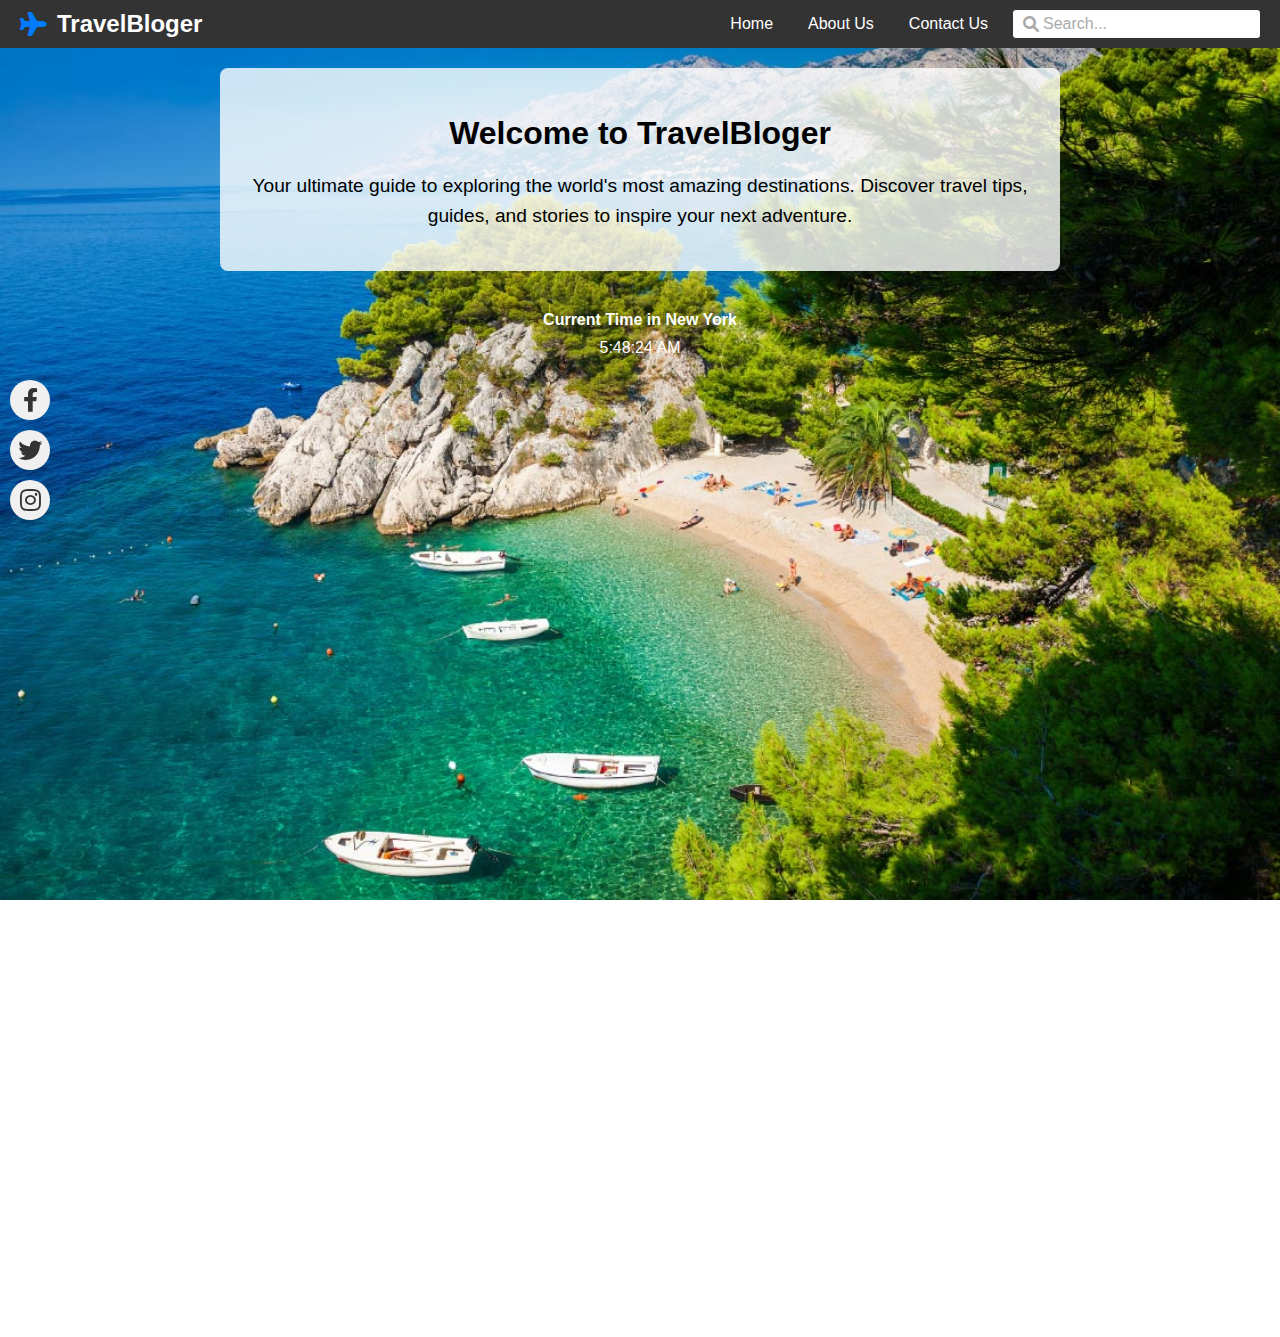
<file: index.html>
<!DOCTYPE html>
<html lang="en">
<head>
  <meta charset="UTF-8">
  <title>TravelBloger</title>
  <!-- Font Awesome for icons -->
  <link rel="stylesheet" href="https://cdnjs.cloudflare.com/ajax/libs/font-awesome/6.0.0-beta3/css/all.min.css">
  <!-- External CSS -->
  <link rel="stylesheet" href="travel_recommendation.css">
</head>
<body>
  <div class="social-sidebar">
    <a href="https://www.facebook.com" target="_blank"><i class="fab fa-facebook-f"></i></a>
    <a href="https://www.twitter.com" target="_blank"><i class="fab fa-twitter"></i></a>
    <a href="https://www.instagram.com" target="_blank"><i class="fab fa-instagram"></i></a>
</div>

  <div id="navbar-container"></div>

  <section class="introduction">
    <h2>Welcome to TravelBloger</h2>
    <p>Your ultimate guide to exploring the world's most amazing destinations. Discover travel tips, guides, and stories to inspire your next adventure.</p>
  </section>

  <div class="time-display">
    <h1>Current Time in New York</h1>
    <p id="newYorkTime"></p>
  </div>

  <div class="cards-section" id="cards-section">
    <div class="cards" id="cards-container"></div>
  </div>

  <!-- External JavaScript -->
  <script src="navbar.js"></script>
  <script src="travel_recommendation.js"></script>
</body>
</html>
</file>
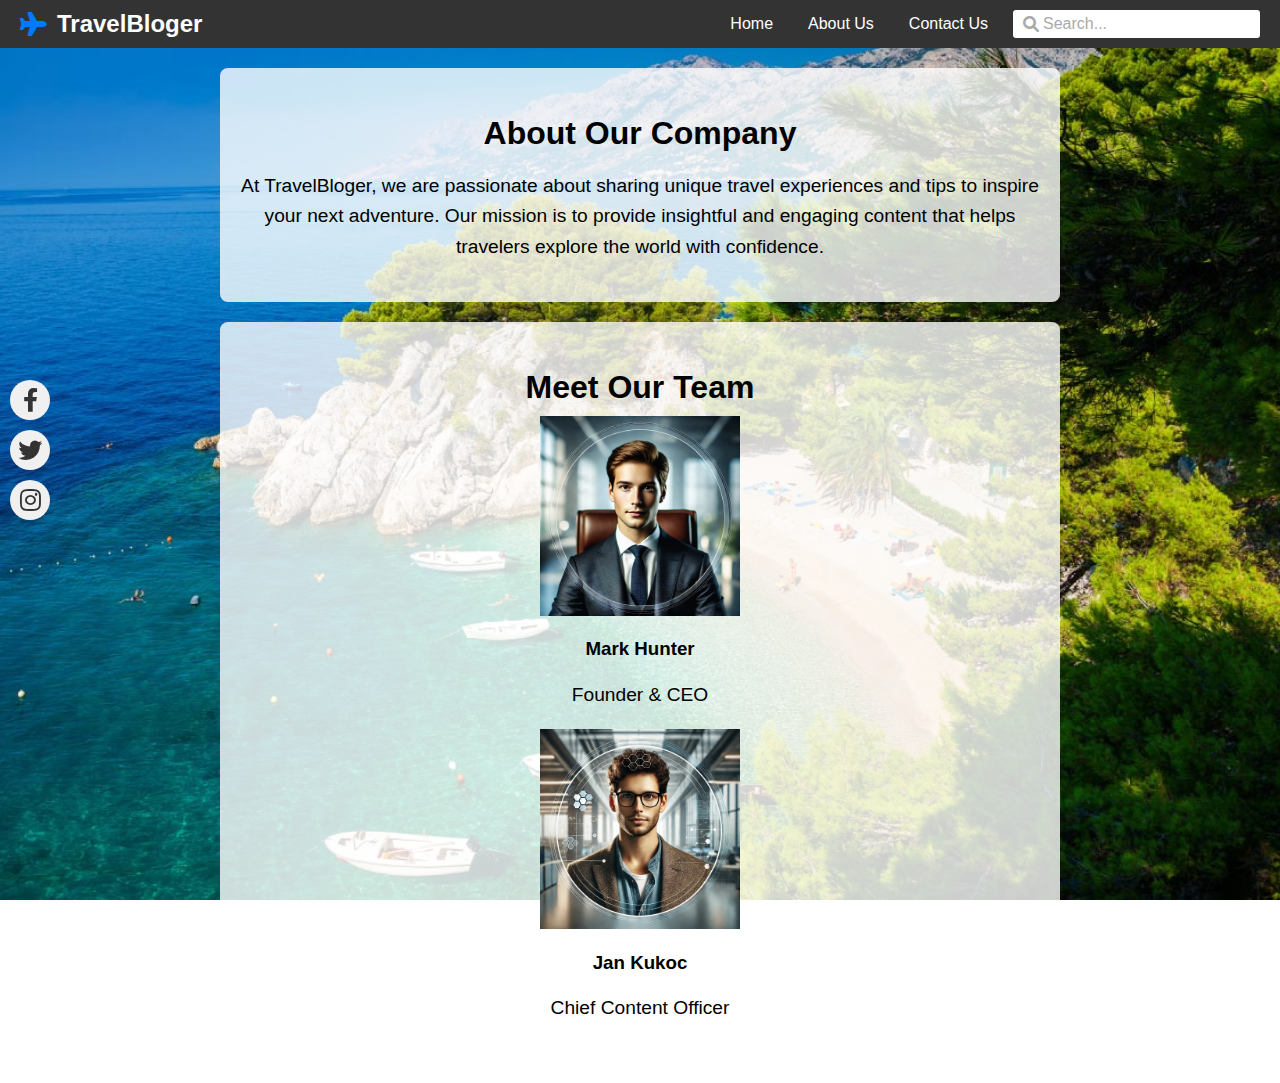
<file: about.html>
<!DOCTYPE html>
<html lang="en">
<head>
  <meta charset="UTF-8">
  <title>About Us - TravelBloger</title>
    <!-- Font Awesome for icons -->
    <link rel="stylesheet" href="https://cdnjs.cloudflare.com/ajax/libs/font-awesome/6.0.0-beta3/css/all.min.css">
    <!-- External CSS -->
    <link rel="stylesheet" href="travel_recommendation.css">
</head>
<body>
  <div class="social-sidebar">
    <a href="https://www.facebook.com" target="_blank"><i class="fab fa-facebook-f"></i></a>
    <a href="https://www.twitter.com" target="_blank"><i class="fab fa-twitter"></i></a>
    <a href="https://www.instagram.com" target="_blank"><i class="fab fa-instagram"></i></a>
  </div>

  <div id="navbar-container"></div>

  <section class="introduction">
    <h2>About Our Company</h2>
    <p>At TravelBloger, we are passionate about sharing unique travel experiences and tips to inspire your next adventure. Our mission is to provide insightful and engaging content that helps travelers explore the world with confidence.</p>
  </section>

  <section class="introduction">
    <h2>Meet Our Team</h2>
    <div class="team-member">
      <img src="images/ceo.webp" alt="Mark Hunter" style="width: 200px; height: 200px; object-fit: cover;">
      <h3>Mark Hunter</h3>
      <p>Founder & CEO</p>
    </div>
    <div class="team-member">
      <img src="images/cto.webp" alt="Jan Kukoc" style="width: 200px; height: 200px; object-fit: cover;">
      <h3>Jan Kukoc</h3>
      <p>Chief Content Officer</p>
    </div>
    <!-- Add more team members as needed -->
  </section>

  <footer>
    <!-- Footer content -->
  </footer>

  <script src="navbar.js"></script>
</body>
</html>
</file>
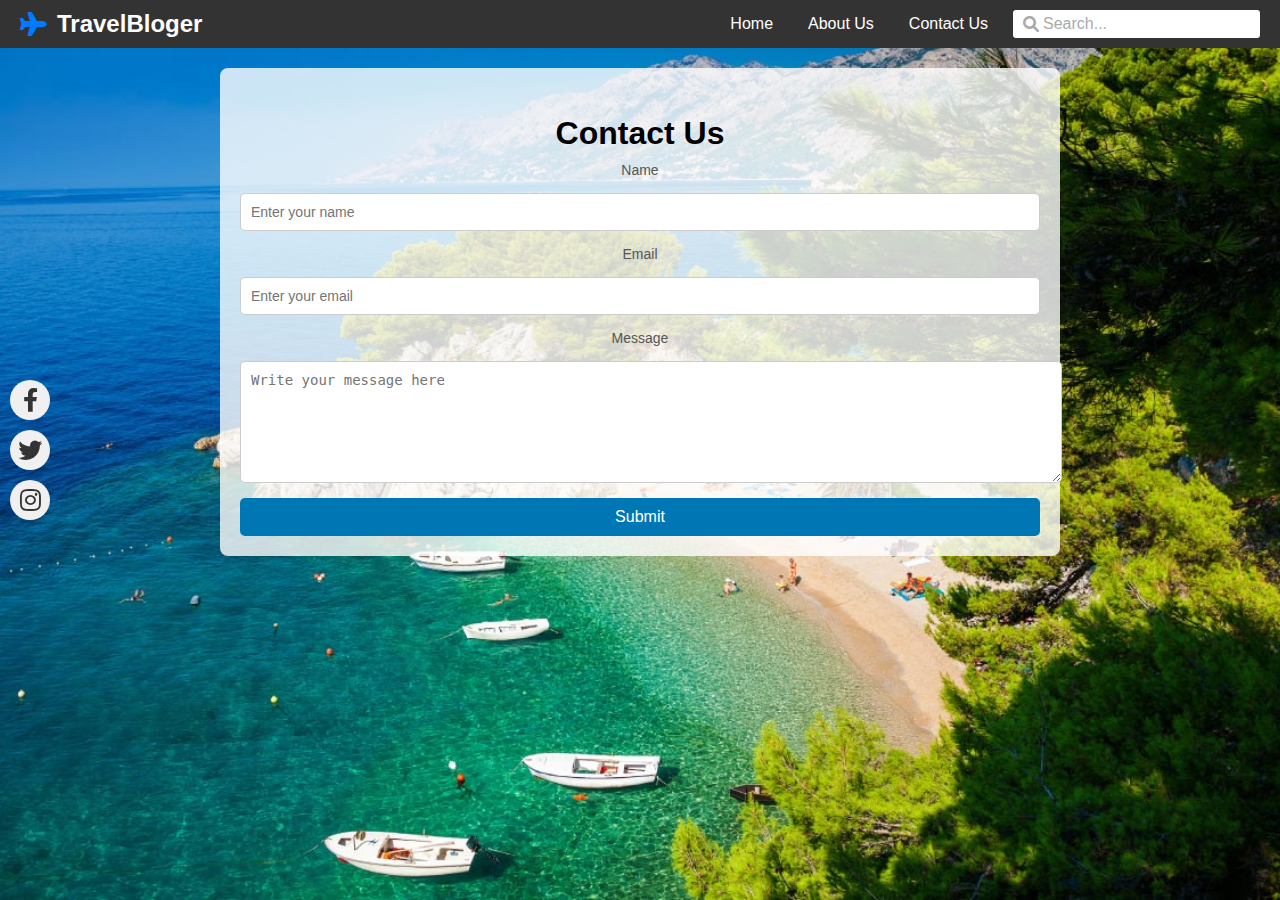
<file: contact.html>
<!DOCTYPE html>
<html lang="en">
<head>

  <meta charset="UTF-8">
  <title>About Us - TravelBloger</title>
        <!-- Font Awesome for icons -->
  <link rel="stylesheet" href="https://cdnjs.cloudflare.com/ajax/libs/font-awesome/6.0.0-beta3/css/all.min.css">
        <!-- External CSS -->
  <link rel="stylesheet" href="travel_recommendation.css">

  <style>  

    .contact-container {
      max-width: 600px;
      margin: 50px auto;
      padding: 20px;
      background: #ffffff;
      border-radius: 10px;
      box-shadow: 0 4px 6px rgba(0, 0, 0, 0.1);
    }

    .contact-container h2 {
      text-align: center;
      margin-bottom: 20px;
      color: #333;
    }

    .contact-form {
      display: flex;
      flex-direction: column;
      gap: 15px;
    }

    .contact-form label {
      font-size: 14px;
      color: #555;
    }

    .contact-form input,
    .contact-form textarea {
      width: 100%;
      padding: 10px;
      border: 1px solid #ccc;
      border-radius: 5px;
      font-size: 14px;
    }

    .contact-form textarea {
      resize: vertical;
      min-height: 100px;
    }

    .contact-form button {
      padding: 10px 20px;
      background-color: #0077b5;
      color: white;
      border: none;
      border-radius: 5px;
      font-size: 16px;
      cursor: pointer;
      transition: background-color 0.3s;
    }

    .contact-form button:hover {
      background-color: #005a87;
    }
  </style>
</head>
<body>
  <div class="social-sidebar">
    <a href="https://www.facebook.com" target="_blank"><i class="fab fa-facebook-f"></i></a>
    <a href="https://www.twitter.com" target="_blank"><i class="fab fa-twitter"></i></a>
    <a href="https://www.instagram.com" target="_blank"><i class="fab fa-instagram"></i></a>
  </div>

  <div id="navbar-container"></div>

  <div class="introduction">
    <h2>Contact Us</h2>
    <form class="contact-form">
      <label for="name">Name</label>
      <input type="text" id="name" name="name" placeholder="Enter your name" required>

      <label for="email">Email</label>
      <input type="email" id="email" name="email" placeholder="Enter your email" required>

      <label for="message">Message</label>
      <textarea id="message" name="message" placeholder="Write your message here" required></textarea>

      <button type="submit">Submit</button>
    </form>
  </div>

  <script src="navbar.js"></script>

</body>
</html>
</file>
<file: travel_recommendation.css>
/* General Reset */
body, h1, ul, li, a, input, button {
  margin: 0;
  padding: 0;
  box-sizing: border-box;
}

/* Body Styling */
body {
  background-image: url('images/background.jpg');
  background-size: cover; /* Ensures the image covers the entire background */
  background-position: center; /* Centers the image */
  background-repeat: no-repeat; /* Prevents the image from repeating */
  background-attachment: fixed; /* Keeps the background image fixed during scrolling */
  font-family: Arial, sans-serif; /* Sets a default font for the website */
}

/* Navigation Styling */
nav {
  display: flex;
  align-items: center;
  background-color: #333;
  color: #fff;
  padding: 10px 20px;
}

nav h1 {
  display: flex;
  align-items: center;
  font-size: 24px;
  color: #fff;
  margin-right: auto;
}

nav h1 i {
  margin-right: 10px;
  color: #007bff;
}

nav ul {
  list-style: none;
  display: flex;
  align-items: center;
  margin-left: auto;
}

nav ul li {
  margin-right: 15px;
}

nav ul li:last-child {
  margin-right: 0;
}

nav a {
  color: #fff;
  text-decoration: none;
  padding: 5px 10px;
}

nav a:hover {
  background-color: #555;
  border-radius: 5px;
}

/* Search Container */
.search-container {
  position: relative;
  display: flex;
  align-items: center;
}

.search-container input[type="text"] {
  padding: 5px 10px 5px 30px; /* Adjust padding for search icon */
  border: none;
  border-radius: 3px;
  font-size: 16px;
  outline: none;
}

.search-container input[type="text"]::placeholder {
  color: #aaa;
}

.search-container .search-icon {
  position: absolute;
  left: 10px;
  color: #aaa;
  pointer-events: none; /* Prevents icon from blocking input clicks */
}

.search-container button {
  position: absolute;
  right: 10px;
  background: none;
  border: none;
  color: #aaa;
  font-size: 16px;
  cursor: pointer;
  display: none; /* Hidden by default */
}

.search-container button i {
  pointer-events: none;
}

/* Show clear button when input is not empty */
.search-container input[type="text"]:not(:placeholder-shown) + .search-icon + button {
  display: block;
}

.introduction {
  background-color: rgba(255, 255, 255, 0.8); /* Semi-transparent background for readability */
  padding: 20px;
  margin: 20px auto;
  max-width: 800px;
  border-radius: 8px;
  text-align: center;
}

.introduction h2 {
  font-size: 2em;
  margin-bottom: 10px;
}

.introduction p {
  font-size: 1.2em;
  line-height: 1.6;
}

/* Responsive Design */
@media (max-width: 768px) {
  nav {
    flex-direction: column;
    align-items: flex-start;
  }

  nav ul {
    flex-direction: column;
    width: 100%;
  }

  nav ul li {
    width: 100%;
    margin-right: 0;
    margin-bottom: 10px;
  }

  nav ul li:last-child {
    margin-bottom: 0;
  }

  .search-container {
    width: 100%;
  }

  .search-container input[type="text"] {
    width: calc(100% - 40px); /* Adjust width for icons */
  }
}

.social-sidebar {
  position: fixed;
  top: 50%;
  left: 0;
  transform: translateY(-50%);
  display: flex;
  flex-direction: column;
  gap: 10px;
  padding: 10px;
}
.social-sidebar a {
  text-decoration: none;
  color: #333; /* Default icon color */
  font-size: 24px; /* Icon size */
  display: flex;
  align-items: center;
  justify-content: center;
  width: 40px;
  height: 40px;
  border-radius: 50%;
  background-color: #f0f0f0; /* Icon background color */
  transition: background-color 0.3s, color 0.3s;
}
.social-sidebar a:hover {
  background-color: #0077b5; /* Change on hover */
  color: white;
}

/* Cards Section (Transparent Background, Centered Content) */
.cards-section {
  display: none; /* Hidden initially */
  display: flex; /* Enable flexbox */
  justify-content: center; /* Center horizontally */
  align-items: center; /* Center vertically */
  flex-direction: column; /* Stack the cards vertically if needed */
  margin-top: 20px;
  padding: 20px;
  background: transparent; /* Transparent background */
  border-top: none; /* No border */
  box-shadow: none; /* No shadow */
  height: 100vh; /* Full height to center vertically */
}

/* Cards */
.cards {
  display: flex;
  flex-wrap: wrap;
  gap: 20px; /* Space between cards */
  justify-content: center; /* Center horizontally */
  align-items: center; /* Center vertically if wrapping occurs */
}

/* Individual Card Styling */
.card {
  width: 300px; /* Fixed width for cards */
  background: #ffffff; /* Card-specific background */
  border-radius: 10px; /* Rounded corners for cards */
  box-shadow: 0 4px 6px rgba(0, 0, 0, 0.1); /* Card-specific shadow */
  overflow: hidden; /* Ensure content stays inside the card */
}

.card img {
  width: 100%;
  height: 150px;
  object-fit: cover; /* Ensure images are properly resized */
}

.card-content {
  padding: 15px; /* Inner padding for card content */
}

.card-content h3 {
  margin: 0 0 10px; /* Space below the title */
  color: #0077b5; /* Blue text for the title */
}

.card-content p {
  margin: 0;
  color: #555; /* Gray text for the description */
}

.time-display {
  text-align: center;
  background: #0000;
  color: white;
  padding: 20px;
  border-radius: 10px;
  box-shadow: 0 4px 6px rgba(0, 0, 0, 0.1);
}
.time-display h1 {
  margin: 0;
  font-size: 1em;
}
.time-display p {
  margin: 10px 0 0;
  font-size: 1em;
}
</file>
